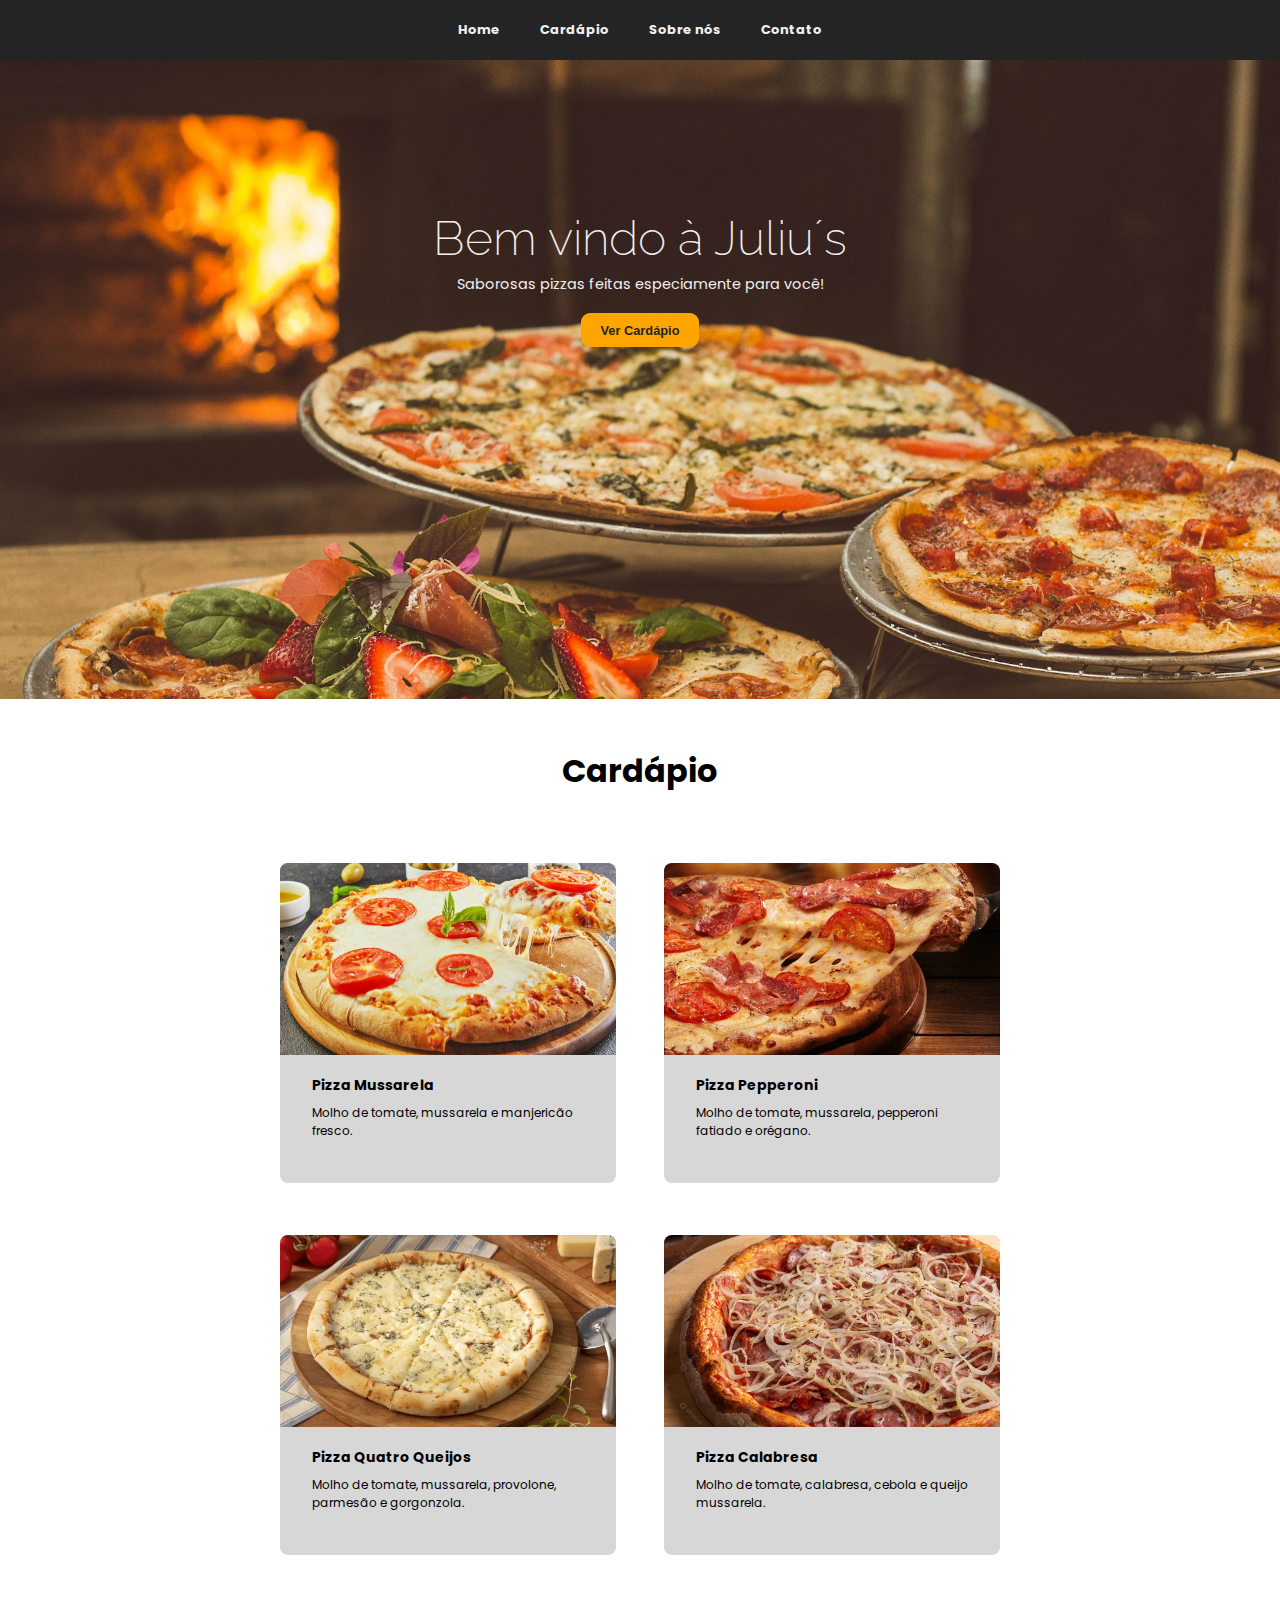
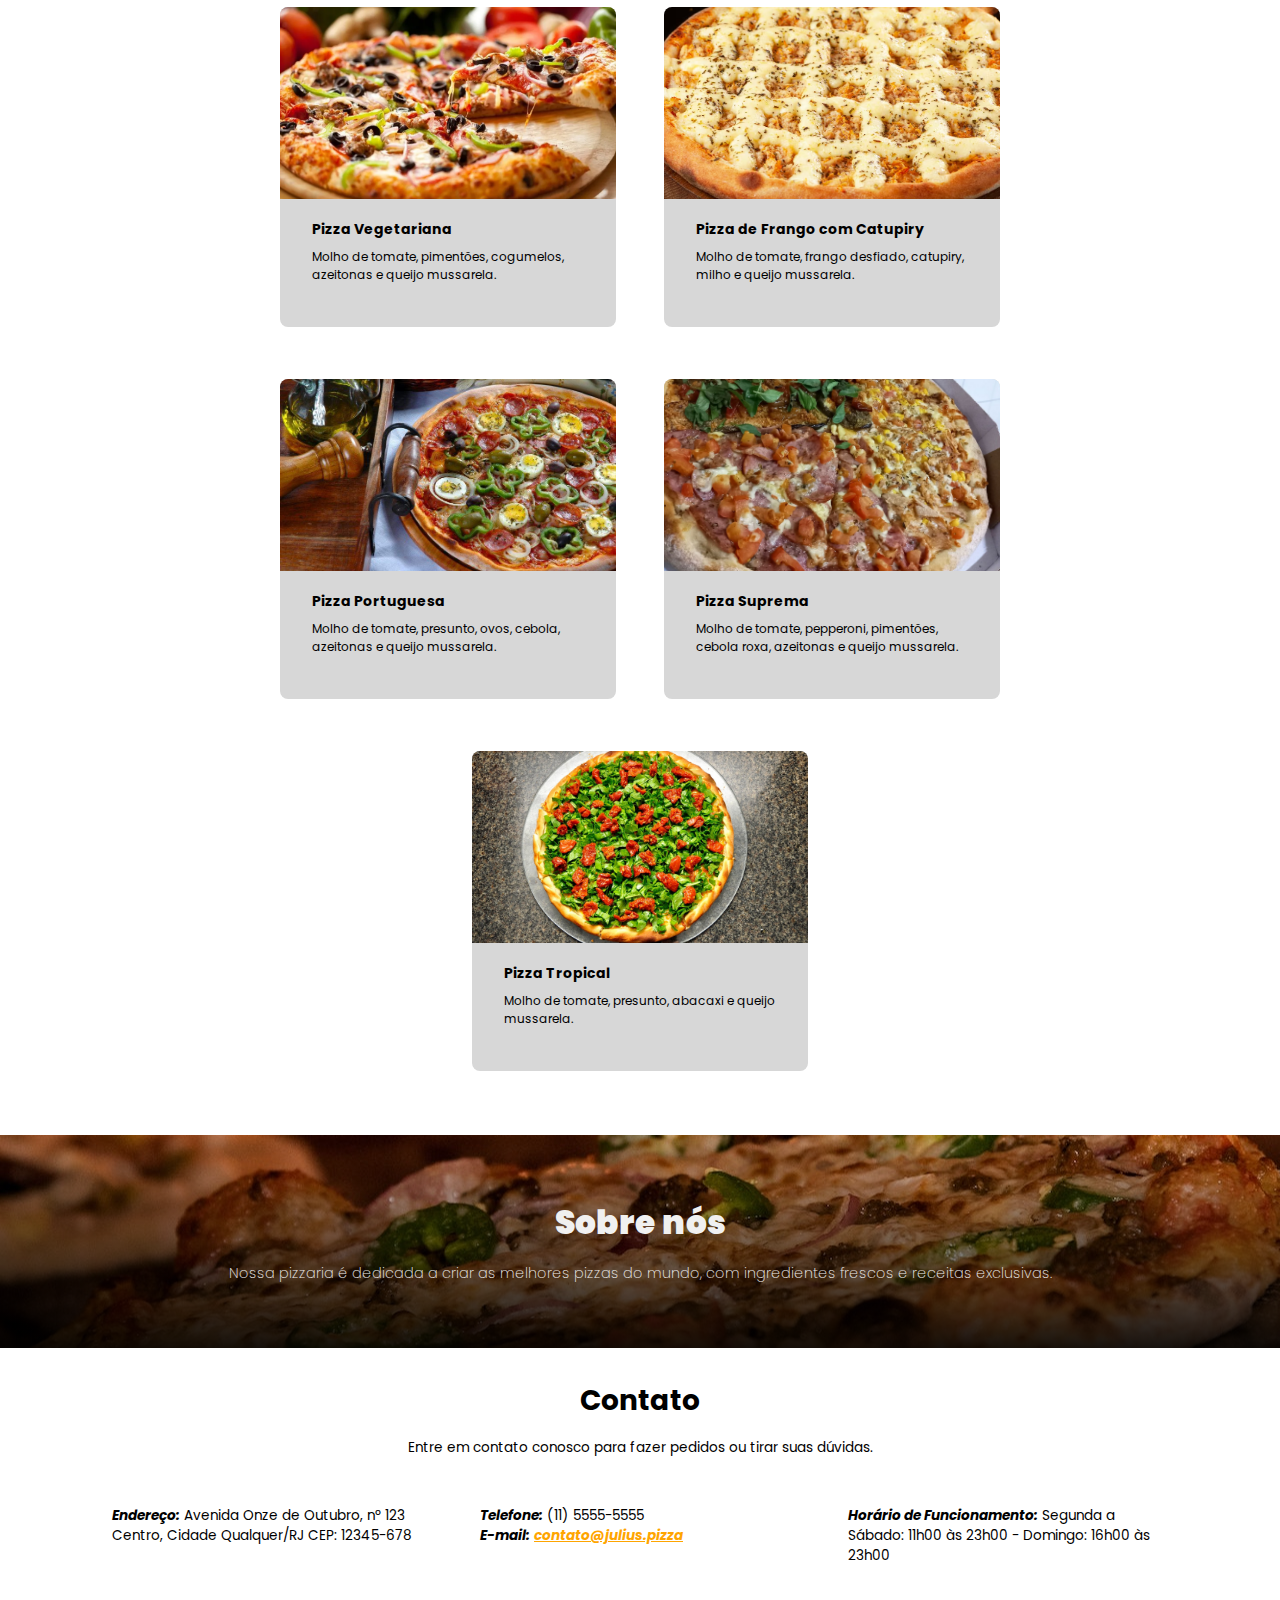
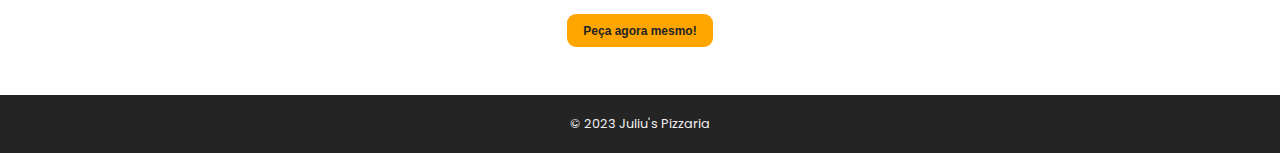
<file: index.html>
<!DOCTYPE html>
<html lang="en">

<head>
    <meta charset="UTF-8">
    <meta name="viewport" content="width=device-width, initial-scale=1.0">
    <link rel="stylesheet" href="style.css">
    <link href="https://fonts.googleapis.com/css2?family=Poppins:wght@400;600;700&display=swap" rel="stylesheet">
    <link href="https://fonts.googleapis.com/css2?family=Raleway:wght@200&display=swap" rel="stylesheet">
    <title>Juliu´s Pizzas :)</title>
</head>

<body>
    <header>
        <ul id="navigation-menu">
            <li id="home">Home</li>
            <li id="menu">Cardápio</li>
            <li id="about-us">Sobre nós</li>
            <li id="contact">Contato</li>
        </ul>

        <div id="header-content">
            <div id="slogan-container">
                <h1>Bem vindo à Juliu´s</h1>
                <p id="Slogan">Saborosas pizzas feitas especiamente para você!</p>
            </div>
            <button>Ver Cardápio</button>
        </div>
    </header>
    <main>
        <section class="pizzas-options">
            <h2>Cardápio</h2>
            <ul>
                <li class="box mussarela pizza-item">
                    <img src="./images/Muzarela.jpg" alt="Imagem ilustrativa pizza">
                    <div>
                        <h3>Pizza Mussarela</h3>
                        <p>Molho de tomate, mussarela e manjericão fresco.</p>
                    </div>
                </li>
                <li class="box peperoni pizza-item">
                    <img src="./images/peperoni.webp" alt="Imagem ilustrativa pizza">
                    <div>
                        <h3>Pizza Pepperoni</h3>
                        <p>Molho de tomate, mussarela, pepperoni fatiado e orégano.</p>
                    </div>
                </li>
                <li class="box quatro-queijos pizza-item">
                    <img src="./images/quatro-queijos.png" alt="Imagem ilustrativa pizza">
                    <div>
                        <h3>Pizza Quatro Queijos</h3>
                        <p>Molho de tomate, mussarela, provolone, parmesão e gorgonzola.</p>
                    </div>
                </li>
                <li class="box calabresa pizza-item">
                    <img src="./images/calabresa.jpg" alt="Imagem ilustrativa pizza">
                    <div>
                        <h3>Pizza Calabresa</h3>
                        <p>Molho de tomate, calabresa, cebola e queijo mussarela.</p>
                    </div>
                </li>
                <li class="box vegetariana pizza-item">
                    <img src="./images/pizza-vegetariana.webp" alt="Imagem ilustrativa pizza">
                    <div>
                        <h3>Pizza Vegetariana</h3>
                        <p>Molho de tomate, pimentões, cogumelos, azeitonas e queijo mussarela.</p>
                    </div>
                </li>
                <li class="box frango-catupiry pizza-item">
                    <img src="./images/frango-com-catupiry.avif" alt="Imagem ilustrativa pizza">
                    <div>
                        <h3>Pizza de Frango com Catupiry</h3>
                        <p>Molho de tomate, frango desfiado, catupiry, milho e queijo mussarela.</p>
                    </div>
                </li>
                <li class="box portuguesa pizza-item">
                    <img src="./images/Pizza-portuguesa.jpg" alt="Imagem ilustrativa pizza">
                    <div>
                        <h3>Pizza Portuguesa</h3>
                        <p>Molho de tomate, presunto, ovos, cebola, azeitonas e queijo mussarela.</p>
                    </div>
                </li>
                <li class="box suprema pizza-item">
                    <img src="./images/suprema.jpg" alt="Imagem ilustrativa pizza">
                    <div>
                        <h3>Pizza Suprema</h3>
                        <p>Molho de tomate, pepperoni, pimentões, cebola roxa, azeitonas e queijo mussarela.</p>
                    </div>
                </li>
                <li class="box tropical pizza-item">
                    <img src="./images/pizza-tropical.jpg" alt="Imagem ilustrativa pizza">
                    <div>
                        <h3>Pizza Tropical</h3>
                        <p>Molho de tomate, presunto, abacaxi e queijo mussarela.</p>
                    </div>
                </li>
            </ul>
        </section>

        <section>
            <div class="about-us-section">
                <h2>Sobre nós</h2>
                <p>Nossa pizzaria é dedicada a criar as melhores pizzas do mundo, com ingredientes frescos e receitas
                    exclusivas.</p>
            </div>
            <div class="contact-section">
                <h2>Contato</h2>
                <p>Entre em contato conosco para fazer pedidos ou tirar suas dúvidas.</p>
            </div>
        </section>

        <section class="contacts-anddress">
            <ul class="contacts">
                <li>
                    <span>Endereço:</span> Avenida Onze de Outubro, nº 123 Centro, Cidade Qualquer/RJ CEP: 12345-678
                </li>
                <li id="contact-email">
                    <span>Telefone:</span> (11) 5555-5555<br>
                    <span>E-mail:</span> 
                    <span>contato@julius.pizza</span>
                </li>
                <li>
                    <span>Horário de Funcionamento:</span>
                    Segunda a Sábado: 11h00 às 23h00 - Domingo: 16h00 às 23h00
                </li>
            </ul>
            <button>Peça agora mesmo!</button>
        </section>
        <footer>
            <p>© 2023 Juliu's Pizzaria</p>
        </footer>
    </main>
</body>

</html>
</file>
<file: style.css>
:root {
    --dark-color: #242424;
    --orange-color: orange;
    --wait-color: #f0f0f0;
    --grey-color: #d7d7d7;
    --font-primary: 'Poppins', sans-serif;
    --font-secondary: 'Raleway', sans-serif;
}

* {
    margin: 0;
    padding: 0;
}

body {
    text-align: center;
    font-family: var(--font-primary);
}

#navigation-menu {
    background-color: var(--dark-color);
    color: var(--wait-color);
    display: flex;
    justify-content: center;
    gap: 2.5rem;
    padding: 20px 10px;
    font-size: 13px;
}

#navigation-menu li {
    list-style: none;
    font-weight: 700;
    cursor: pointer;
}

#header-content {
    color: var(--wait-color);
    background-image: url("./images/pexels-narda-yescas-1566837.jpg");
    background-size: 100%;
    background-position: center top;
    background-repeat: no-repeat;
    padding: 0 0 22rem 0;
}

#slogan-container h1 {
    font-family: var(--font-secondary);
    padding-bottom: 8px;
    font-size: 3rem;
    font-weight: 200;
}

#slogan-container p {
    font-size: 0.90rem;
}

#header-content button {
    background-color: var(--orange-color);
    color: var(--dark-color);
    font-size: 0.80rem;
    font-weight: 800;
    padding: 0.6rem 1.2rem;
    border-radius: 9px;
    cursor: pointer;
    border: none;
}

#slogan-container {
    padding: 150px 10px 18px 10px;
    max-width: 900px;
    margin: 0 auto;
}

.pizzas-options h2 {
    padding-top: 3rem;
    padding-bottom: 2rem;
    font-size: 2rem;
}

.pizzas-options ul {
    display: flex;
    flex-wrap: wrap;
    justify-content: center;
    gap: 1rem;
    margin: 2rem 10rem;
}

.box {
    background-color: var(--grey-color);
    display: flex;
    flex-direction: column;
    align-items: stretch;
    margin: 0.25rem 1rem 2rem 1rem;
    width: 21rem;
    height: 20rem;
    border-radius: 8px;
    cursor: pointer;
    overflow: hidden;
}

.pizza-item div {
    text-align: left;
    font-size: 12px;
    padding: 1.25rem 2rem;
}

.pizza-item h3 {
    padding-bottom: 0.5rem;
}

.pizza-item img {
    width: 100%;
    height: 12rem;
    object-fit: cover;
}

.about-us-section {
    font-family: var(--font-primary);
    color: var(--wait-color);
    background-image:
        linear-gradient(to top, rgba(0, 0, 0, 0.9), transparent),
        url("./images/pexels-eneida-nieves-905847.jpg");

    width: 100%;
    background-position: 30% 50%;
    background-image: cover;
    padding: 4rem 0;
}

.about-us-section h2 {
    font-size: 2.05rem;
    font-weight: 1000;
}

.about-us-section p {
    font-size: 0.90rem;
    padding-top: 0.5rem;
    font-weight: 200;
    max-width: 900px;
    margin: 0.5rem auto 0 auto;
}

.contact-section h2 {
    padding-top: 2rem;
    font-size: 1.75rem;
}

.contact-section p {
    font-size: 0.85rem;
    padding-top: 1rem;
    padding-bottom: 2rem;
}

.contacts {
    display: flex;
    flex-wrap: wrap;
    justify-content: center;
    gap: 1rem;
    padding: 1rem 1rem 2rem 1rem;
}

.contacts li {
    list-style: none;
    font-size: 0.85rem;
    width: 20rem;
    padding: 0 1rem 1rem 1rem;
    text-align: left;
}

.contacts li span {
    font-weight: bold;
    font-style: italic;
}

.contacts-anddress button {
    background-color: var(--orange-color);
    color: var(--dark-color);
    font-size: 0.75rem;
    font-weight: 900;
    padding: 0.6rem 1.0rem;
    border-radius: 9px;
    cursor: pointer;
    border: none;
}

footer {
    margin-top: 3rem;
}

#contact-email > span:nth-child(4) { 
    color: var(--orange-color);
    font-style: italic;
    text-decoration: underline;
}

footer p {
    background-color: var(--dark-color);
    color: var(--wait-color);
    margin: auto;
    padding: 1.25rem 2rem;
    font-size: 0.80rem;
}
</file>
